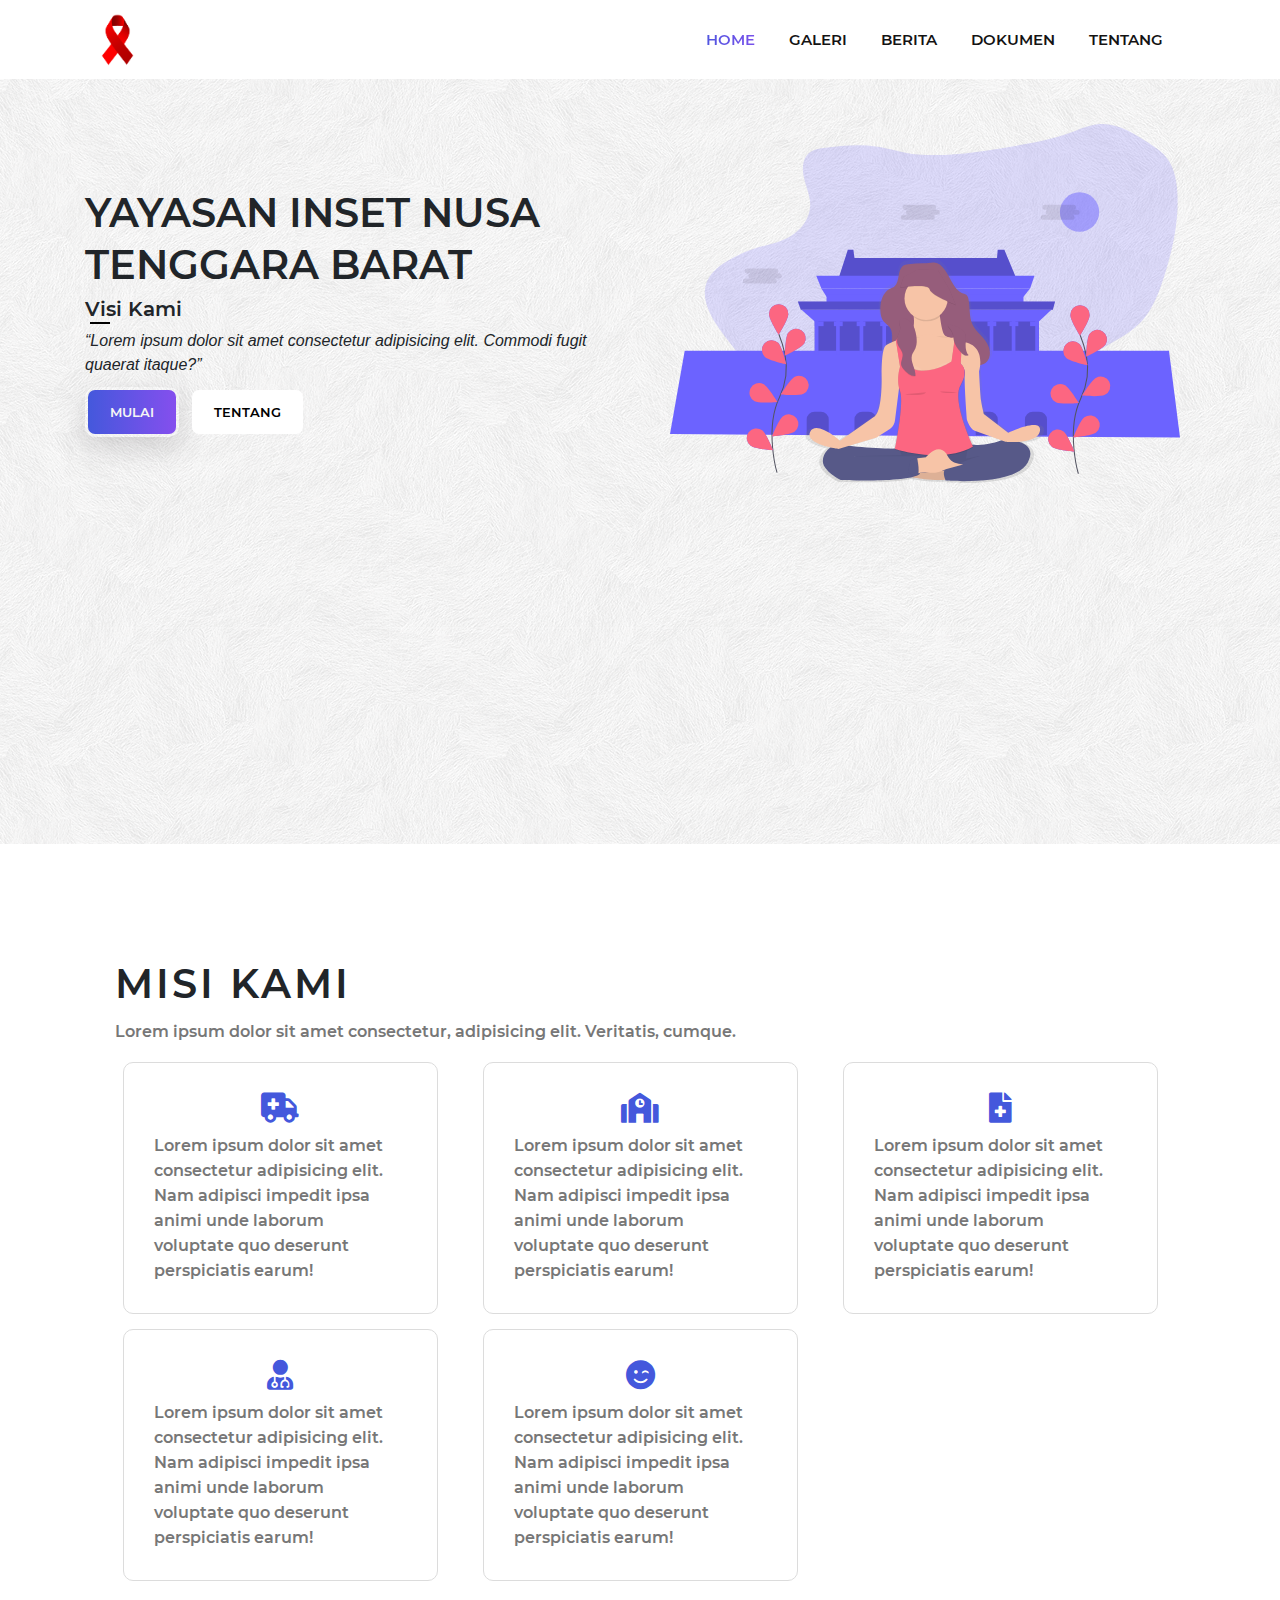
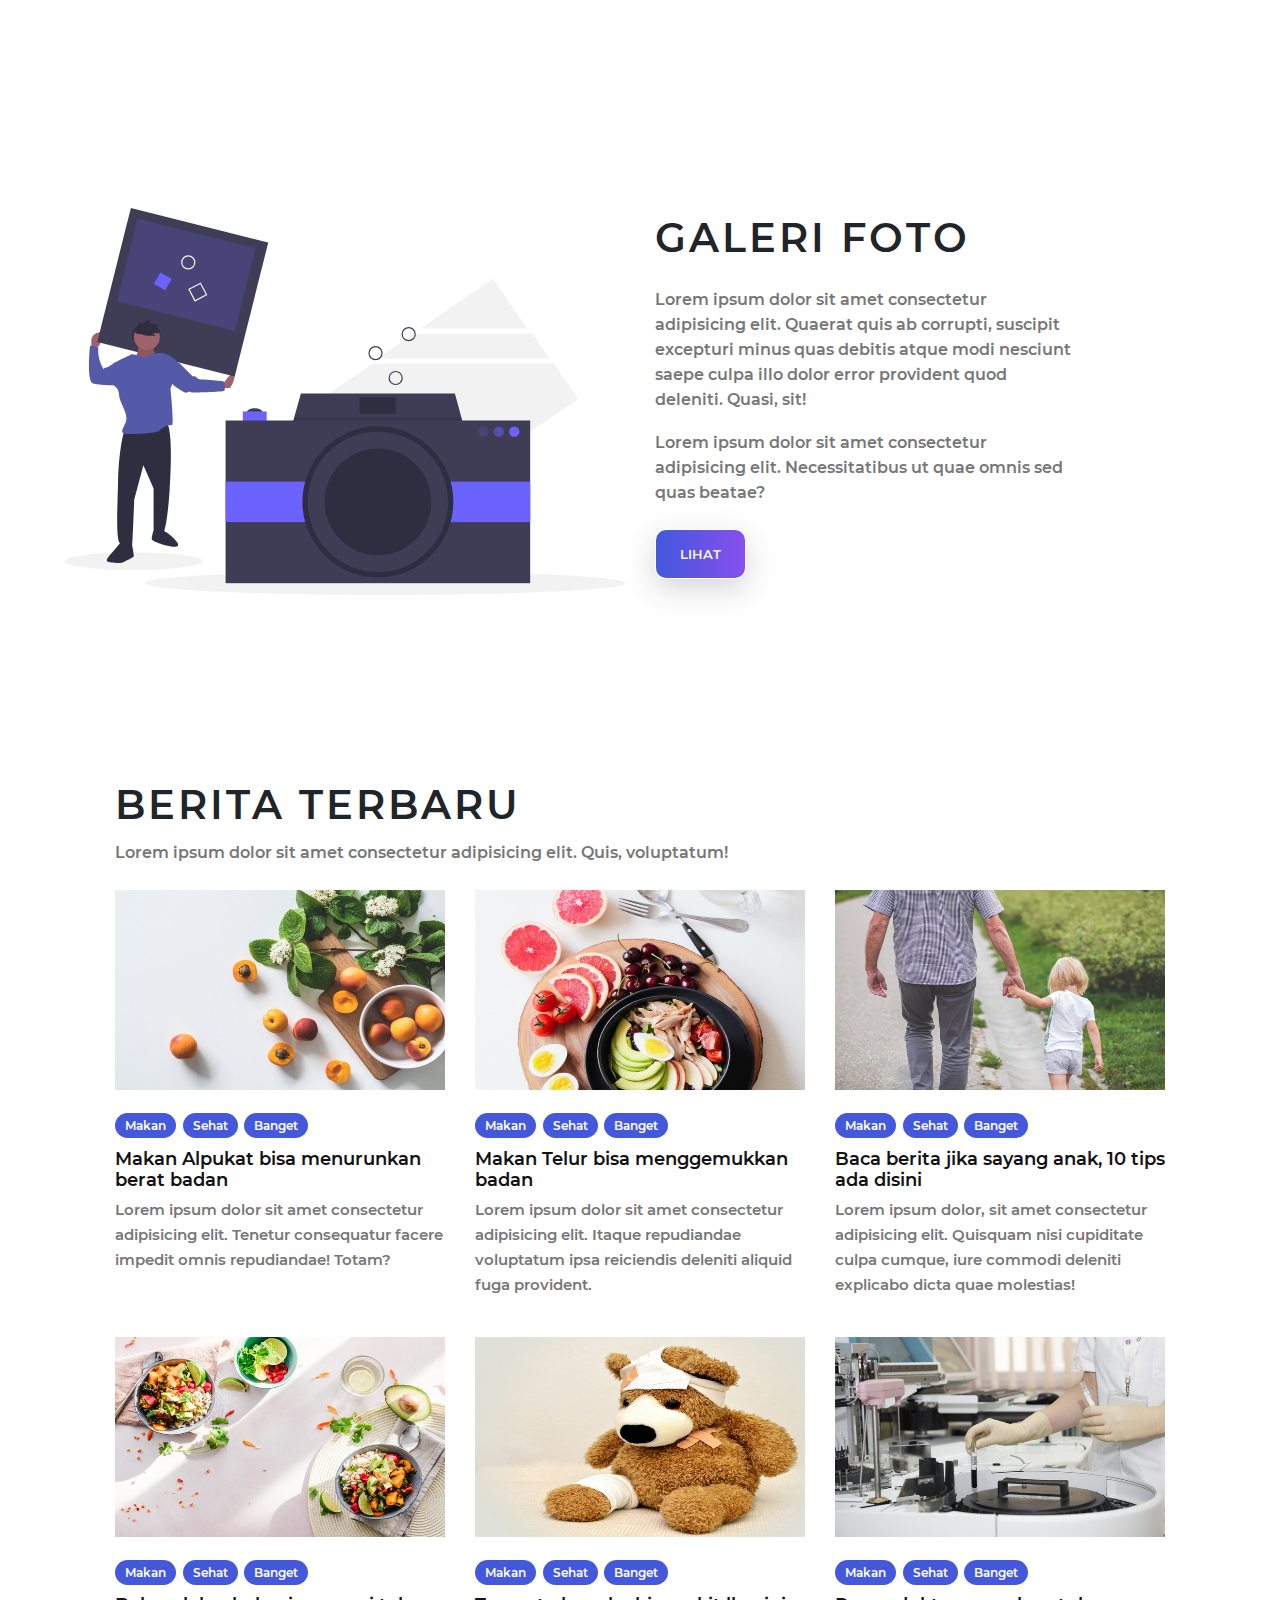
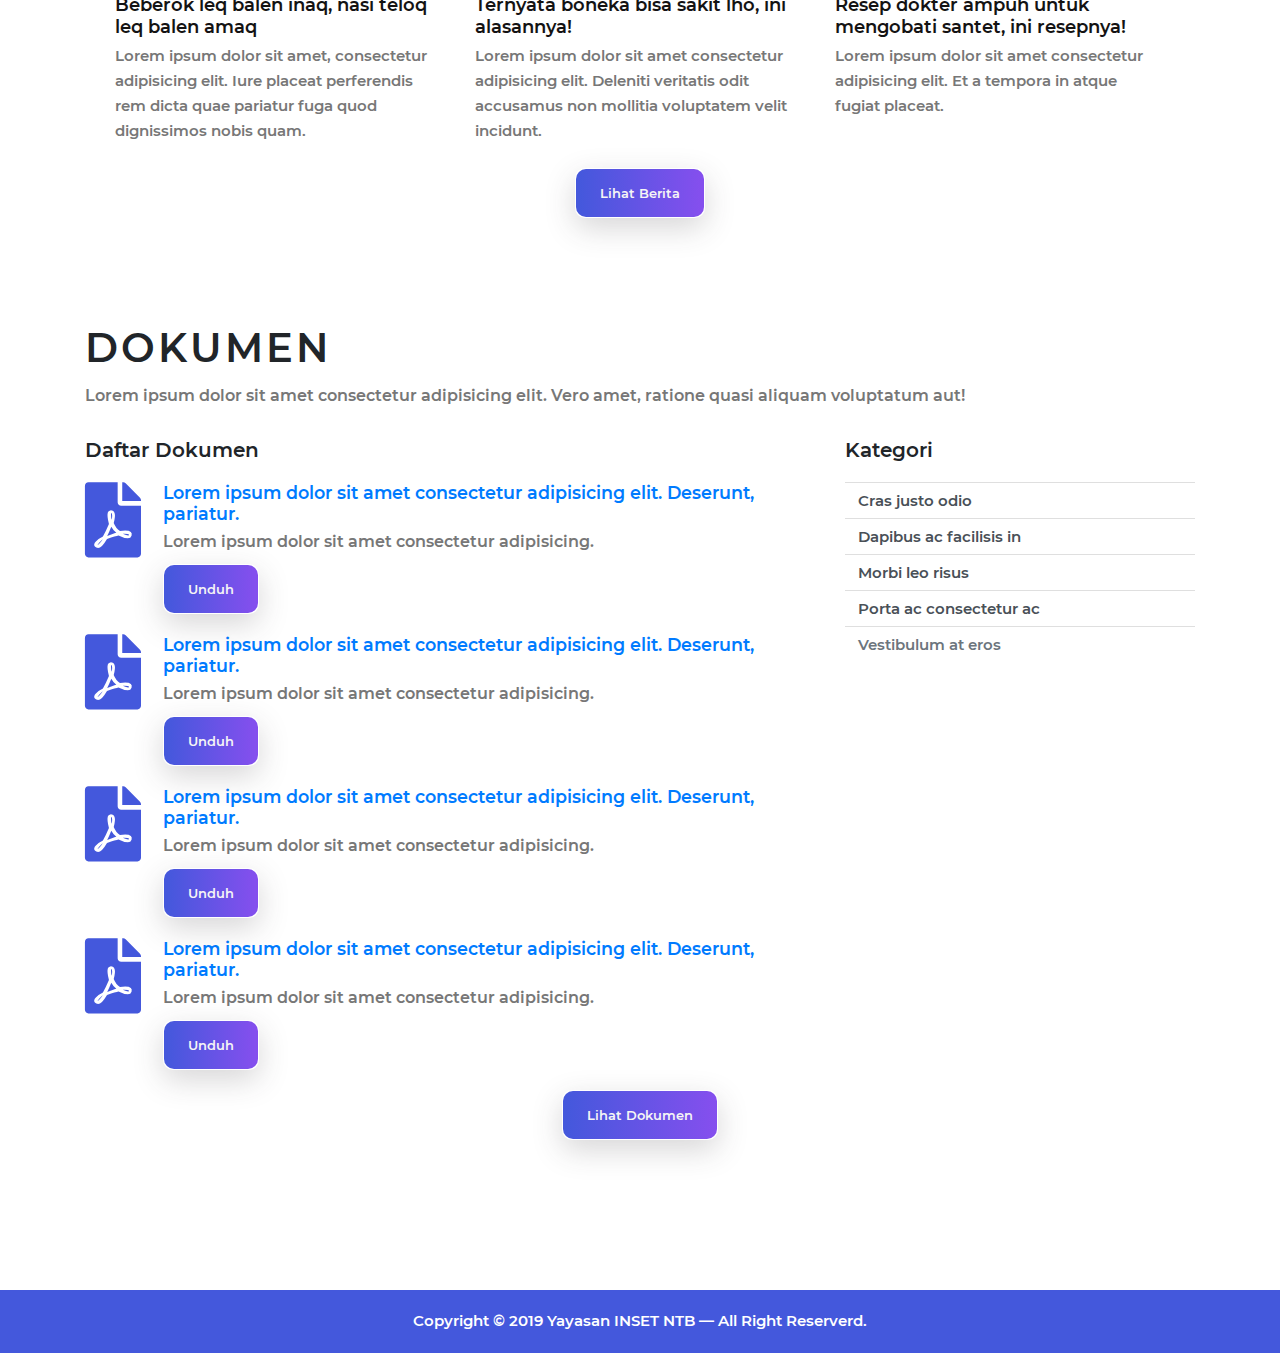
<file: index.html>
<!DOCTYPE html>
<html lang="en">

<head>
    <meta charset="UTF-8">
    <meta name="viewport" content="width=device-width, initial-scale=1.0">
    <meta http-equiv="X-UA-Compatible" content="ie=edge">
    <title>Yayasan Inset NTB</title>

    <!--Bootstrap-->
    <link rel="stylesheet" href="./css/bootstrap.min.css">

    <!--Fontawesome icons-->
    <link rel="stylesheet" href="./css/all.min.css">

    <!--Custom CSS-->
    <link rel="stylesheet" href="./css/style.css">
</head>

<body>
    <!-- ================== Start Header Area ================== -->
    <header class="header_area">
        <div class="main-menu">
            <nav class="navbar navbar-expand-lg navbar-light">
                <a class="navbar-brand" href="#"><img src="./img/logo.png" width="35" alt="Logo Inset"></a>
                <button class="navbar-toggler" type="button" data-toggle="collapse" data-target="#navbarNav"
                    aria-controls="navbarNav" aria-expanded="false" aria-label="Toggle navigation">
                    <span class="navbar-toggler-icon"></span>
                </button>
                <div class="collapse navbar-collapse" id="navbarNav">
                    <div class="mr-auto"></div>
                    <ul class="navbar-nav">
                        <li class="nav-item active">
                            <a class="nav-link" href="#">Home <span class="sr-only">(current)</span></a>
                        </li>
                        <li class="nav-item">
                            <a class="nav-link" href="#">Galeri</a>
                        </li>
                        <li class="nav-item">
                            <a class="nav-link" href="#">Berita</a>
                        </li>
                        <li class="nav-item">
                            <a class="nav-link" href="#">Dokumen</a>
                        </li>
                        <li class="nav-item">
                            <a class="nav-link" href="#">Tentang</a>
                        </li>
                    </ul>
                </div>
            </nav>
        </div>
    </header>
    <!-- ================== End Header Area ================== -->

    <!-- ================== Start Main Area ================== -->
    <main class="site-main">
        <!-- ================== Start Banner Area ================== -->
        <section class="site-banner">
            <div class="container">
                <div class="row">
                    <div class="col-lg-6 col-md-12 site-title">
                        <h1 class="title-text text-uppercase">Yayasan Inset Nusa Tenggara Barat</h1>
                        <h3 class="title-text">Visi Kami</h3>
                        <p>&ldquo;Lorem ipsum dolor sit amet consectetur adipisicing elit. Commodi fugit quaerat
                            itaque?&rdquo;
                        </p>
                        <div class="site-buttons">
                            <div class="d-flex flex-row flex-wrap">
                                <button type="button"
                                    class="btn button primary-button mr-3 text-uppercase">Mulai</button>
                                <button type="button"
                                    class="btn button secondary-button text-uppercase">Tentang</button>
                            </div>
                        </div>
                    </div>

                    <div class="col-lg-6 col-md-12 banner-image">
                        <img src="./img/banner-img.svg" alt="Banner Image" class="img-fluid">
                    </div>
                </div>
            </div>
        </section>
        <!-- ================== End Banner Area ================== -->

        <!-- ================== Start Mission Area ================== -->
        <section class="mission-area">
            <div class="container-fluid">
                <div class="row">
                    <div class="col-lg-12 col-md-12">
                        <div class="mission-title">
                            <h2 class="mission-heading text-uppercase">Misi Kami</h2>
                            <p class="para">Lorem ipsum dolor sit amet consectetur, adipisicing elit. Veritatis, cumque.</p>
                </div>
            </div>

                    <div class="col-lg-12 col-md-12">
                        <div class="row">
                            <div class="col-lg-4 col-md-6 col-sm-6">
                                <div class="single-mission">
                                    <i class="fas fa-ambulance icon-mission"></i>
                                    <p class="para">Lorem ipsum dolor sit amet consectetur adipisicing elit. Nam adipisci impedit ipsa animi unde laborum voluptate quo deserunt perspiciatis earum!</p>
                                </div>
                            </div>
                            <div class="col-lg-4 col-md-6 col-sm-6">
                                <div class="single-mission">
                                    <i class="fas fa-school icon-mission"></i>
                                    <p class="para">Lorem ipsum dolor sit amet consectetur adipisicing elit. Nam adipisci impedit ipsa animi unde laborum voluptate quo deserunt perspiciatis earum!</p>
                                </div>
                            </div>
                            <div class="col-lg-4 col-md-6 col-sm-6">
                                <div class="single-mission">
                                    <i class="fas fa-file-medical icon-mission"></i>
                                    <p class="para">Lorem ipsum dolor sit amet consectetur adipisicing elit. Nam adipisci impedit ipsa animi unde laborum voluptate quo deserunt perspiciatis earum!</p>
                                </div>
                            </div>
                            <div class="col-lg-4 col-md-6 col-sm-6">
                                <div class="single-mission">
                                    <i class="fas fa-user-md icon-mission"></i>
                                    <p class="para">Lorem ipsum dolor sit amet consectetur adipisicing elit. Nam adipisci impedit ipsa animi unde laborum voluptate quo deserunt perspiciatis earum!</p>
                                </div>
                            </div>
                            <div class="col-lg-4 col-md-6 col-sm-6">
                                <div class="single-mission">
                                    <i class="fas fa-smile-wink icon-mission"></i>
                                    <p class="para">Lorem ipsum dolor sit amet consectetur adipisicing elit. Nam adipisci impedit ipsa animi unde laborum voluptate quo deserunt perspiciatis earum!</p>
                                </div>
                            </div>
                        </div>
                    </div>
                </div>
            </div>
        </section>
        <!-- ================== End Mission Area ================== -->

        <!-- ================== Start Gallery Area ================== -->
        <section class="gallery-area">
            <div class="container-fluid">
                <div class="row">
                    <div class="col-lg-6 col-md-12">
                        <div class="gallery-image pt-5">
                            <img class="img-fluid" src="./img/banner-gallery.svg" alt="">
                        </div>
                    </div>

                    <div class="col-lg-6 col-md-12 gallery-title">
                        <h2 class="text-uppercase pt-5">Galeri Foto</h2>
                        <div class="paragraph py-3 w-75">
                            <p class="para">Lorem ipsum dolor sit amet consectetur adipisicing elit. Quaerat quis ab corrupti, suscipit excepturi minus quas debitis atque modi nesciunt saepe culpa illo dolor error provident quod deleniti. Quasi, sit!</p>
                            <p class="para">Lorem ipsum dolor sit amet consectetur adipisicing elit. Necessitatibus ut quae omnis sed quas beatae?  </p>
                        </div>
                        <button type="button" href="#" class="btn button primary-button text-uppercase">Lihat</button>
                    </div>
                </div>
            </div>
        </section>
        <!-- ================== End Gallery Area ================== -->

        <!-- ================== Start News Area ================== -->

        <section class="news-area">
            <div class="container">
                <div class="row">
                    <div class="col-lg-12 col-md-12 news-heading">
                        <h2 class="text-uppercase">Berita Terbaru</h2>
                        <p class="para">Lorem ipsum dolor sit amet consectetur adipisicing elit. Quis, voluptatum!</p>
                    </div>
                    <div class="col-lg-12 col-md-12 news-content">
                        <div class="row">
                            <div class="col-lg-4 col-md-12 news-box">
                                <img class="img-fluid" src="./img/news-1.jpg" alt="">
                                <div class="news-category-box">
                                    <span class="news-category"><a href="#">Makan</a></span>
                                    <span class="news-category"><a href="#">Sehat</a></span>
                                    <span class="news-category"><a href="#">Banget</a></span>
                                </div>
                                <h5><a href="#">Makan Alpukat bisa menurunkan berat badan</a></h5>
                                <p class="para">Lorem ipsum dolor sit amet consectetur adipisicing elit. Tenetur consequatur facere impedit omnis repudiandae! Totam?</p>
                            </div>
                            <div class="col-lg-4 col-md-12 news-box">
                                <img class="img-fluid" src="./img/news-2.jpg" alt="">
                                <div class="news-category-box">
                                    <span class="news-category"><a href="#">Makan</a></span>
                                    <span class="news-category"><a href="#">Sehat</a></span>
                                    <span class="news-category"><a href="#">Banget</a></span>
                                </div>
                                <h5><a href="#">Makan Telur bisa menggemukkan badan</a></h5>
                                <p class="para">Lorem ipsum dolor sit amet consectetur adipisicing elit. Itaque repudiandae voluptatum ipsa reiciendis deleniti aliquid fuga provident.</p>
                            </div>
                            <div class="col-lg-4 col-md-12 news-box">
                                <img class="img-fluid" src="./img/news-3.jpg" alt="">
                                <div class="news-category-box">
                                    <span class="news-category"><a href="#">Makan</a></span>
                                    <span class="news-category"><a href="#">Sehat</a></span>
                                    <span class="news-category"><a href="#">Banget</a></span>
                                </div>
                                <h5><a href="#">Baca berita jika sayang anak, 10 tips ada disini</a></h5>
                                <p class="para">Lorem ipsum dolor, sit amet consectetur adipisicing elit. Quisquam nisi cupiditate culpa cumque, iure commodi deleniti explicabo dicta quae molestias!</p>
                            </div>
                        </div>
                        <div class="row">
                            <div class="col-lg-4 col-md-12 news-box">
                                <img class="img-fluid" src="./img/news-4.jpg" alt="">
                                <div class="news-category-box">
                                    <span class="news-category"><a href="#">Makan</a></span>
                                    <span class="news-category"><a href="#">Sehat</a></span>
                                    <span class="news-category"><a href="#">Banget</a></span>
                                </div>
                                <h5><a href="#">Beberok leq balen inaq, nasi teloq leq balen amaq</a></h5>
                                <p class="para">Lorem ipsum dolor sit amet, consectetur adipisicing elit. Iure placeat perferendis rem dicta quae pariatur fuga quod dignissimos nobis quam.</p>
                            </div>
                            <div class="col-lg-4 col-md-12 news-box">
                                <img class="img-fluid" src="./img/news-5.jpg" alt="">
                                <div class="news-category-box">
                                    <span class="news-category"><a href="#">Makan</a></span>
                                    <span class="news-category"><a href="#">Sehat</a></span>
                                    <span class="news-category"><a href="#">Banget</a></span>
                                </div>
                                <h5><a href="#">Ternyata boneka bisa sakit lho, ini alasannya!</a></h5>
                                <p class="para">Lorem ipsum dolor sit amet consectetur adipisicing elit. Deleniti veritatis odit accusamus non mollitia voluptatem velit incidunt.</p>
                            </div>
                            <div class="col-lg-4 col-md-12 news-box">
                                <img class="img-fluid" src="./img/news-6.jpg" alt="">
                                <div class="news-category-box">
                                    <span class="news-category"><a href="#">Makan</a></span>
                                    <span class="news-category"><a href="#">Sehat</a></span>
                                    <span class="news-category"><a href="#">Banget</a></span>
                                </div>
                                <h5><a href="#">Resep dokter ampuh untuk mengobati santet, ini resepnya!</a></h5>
                                <p class="para">Lorem ipsum dolor sit amet consectetur adipisicing elit. Et a tempora in atque fugiat placeat.</p>
                            </div>
                        </div>
                        <div class="row">
                            <div class="col-lg-12 d-flex justify-content-center">
                                <button type="button" class="btn button primary-button">Lihat Berita</button>
                            </div>
                        </div>
                    </div>
                    
                </div>
            </div>
        </section>

        <!-- ================== End News Area ================== -->

        <!-- ================== Start Downloads Area ================== -->

        <section class="downloads-area">
            <div class="container">
                <div class="row">
                    <div class="col-lg-12 downloads-heading">
                        <h2 class="text-uppercase">Dokumen</h2>
                        <p class="para">Lorem ipsum dolor sit amet consectetur adipisicing elit. Vero amet, ratione quasi aliquam voluptatum aut!</p>
                    </div>
                </div>
                <div class="row">
                    <div class="col-lg-8 col-md-12">
                        <h2>Daftar Dokumen</h2>
                        <div class="downloads-list">
                            <div class="d-flex downloads-item">
                                <i class="fas fa-file-pdf fa-5x icon-pdf"></i>
                                <div class="downloads-content">
                                    <h3><a href="#">Lorem ipsum dolor sit amet consectetur adipisicing elit. Deserunt, pariatur.</a></h3>
                                    <p class="para">Lorem ipsum dolor sit amet consectetur adipisicing.</p>
                                    <button type="button" class="btn button primary-button">Unduh</button>
                                </div>
                            </div>

                            <div class="d-flex downloads-item">
                                <i class="fas fa-file-pdf fa-5x icon-pdf"></i>
                                <div class="downloads-content">
                                    <h3><a href="#">Lorem ipsum dolor sit amet consectetur adipisicing elit. Deserunt, pariatur.</a></h3>
                                    <p class="para">Lorem ipsum dolor sit amet consectetur adipisicing.</p>
                                    <button type="button" class="btn button primary-button">Unduh</button>
                                </div>
                            </div>
                            <div class="d-flex downloads-item">
                                <i class="fas fa-file-pdf fa-5x icon-pdf"></i>
                                <div class="downloads-content">
                                    <h3><a href="#">Lorem ipsum dolor sit amet consectetur adipisicing elit. Deserunt, pariatur.</a></h3>
                                    <p class="para">Lorem ipsum dolor sit amet consectetur adipisicing.</p>
                                    <button type="button" class="btn button primary-button">Unduh</button>
                                </div>
                            </div>
                            <div class="d-flex downloads-item">
                                <i class="fas fa-file-pdf fa-5x icon-pdf"></i>
                                <div class="downloads-content">
                                    <h3><a href="#">Lorem ipsum dolor sit amet consectetur adipisicing elit. Deserunt, pariatur.</a></h3>
                                    <p class="para">Lorem ipsum dolor sit amet consectetur adipisicing.</p>
                                    <button type="button" class="btn button primary-button">Unduh</button>
                                </div>
                            </div>
                        </div>
                    </div>
                    <div class="col-lg-4 col-md-12">
                        <h2>Kategori</h2>
                        <div class="list-group list-group-flush">
                          <a href="#" class="list-group-item list-group-item-action">
                            Cras justo odio
                          </a>
                          <a href="#" class="list-group-item list-group-item-action">Dapibus ac facilisis in</a>
                          <a href="#" class="list-group-item list-group-item-action">Morbi leo risus</a>
                          <a href="#" class="list-group-item list-group-item-action">Porta ac consectetur ac</a>
                          <a href="#" class="list-group-item list-group-item-action disabled">Vestibulum at eros</a>
                        </div>
                    </div>
                    <div class="col-md-12 d-flex justify-content-center">
                        <button type="button" class="btn button primary-button">Lihat Dokumen</button>
                    </div>
                </div>
            </div>
        </section>

        <!-- ================== End Downloads Area ================== -->
    </main>
    <!-- ================== End Main Area ================== -->

    <!-- ================== Start Foooter Area ================== -->
    <footer class="footer">
        <div class="row">
            <div class="col-md-12">
                Copyright &copy; 2019 Yayasan INSET NTB &mdash;  All Right Reserverd.
            </div>
        </div>
    </footer>
    <!-- ================== End Foooter Area ================== -->

    <!--Jquery-->
    <script src="./js/jquery-3.4.1.min.js"></script>
    <!--Bootstrap JS-->
    <script src="./js/bootstrap.min.js"></script>
</body>

</html>
</file>
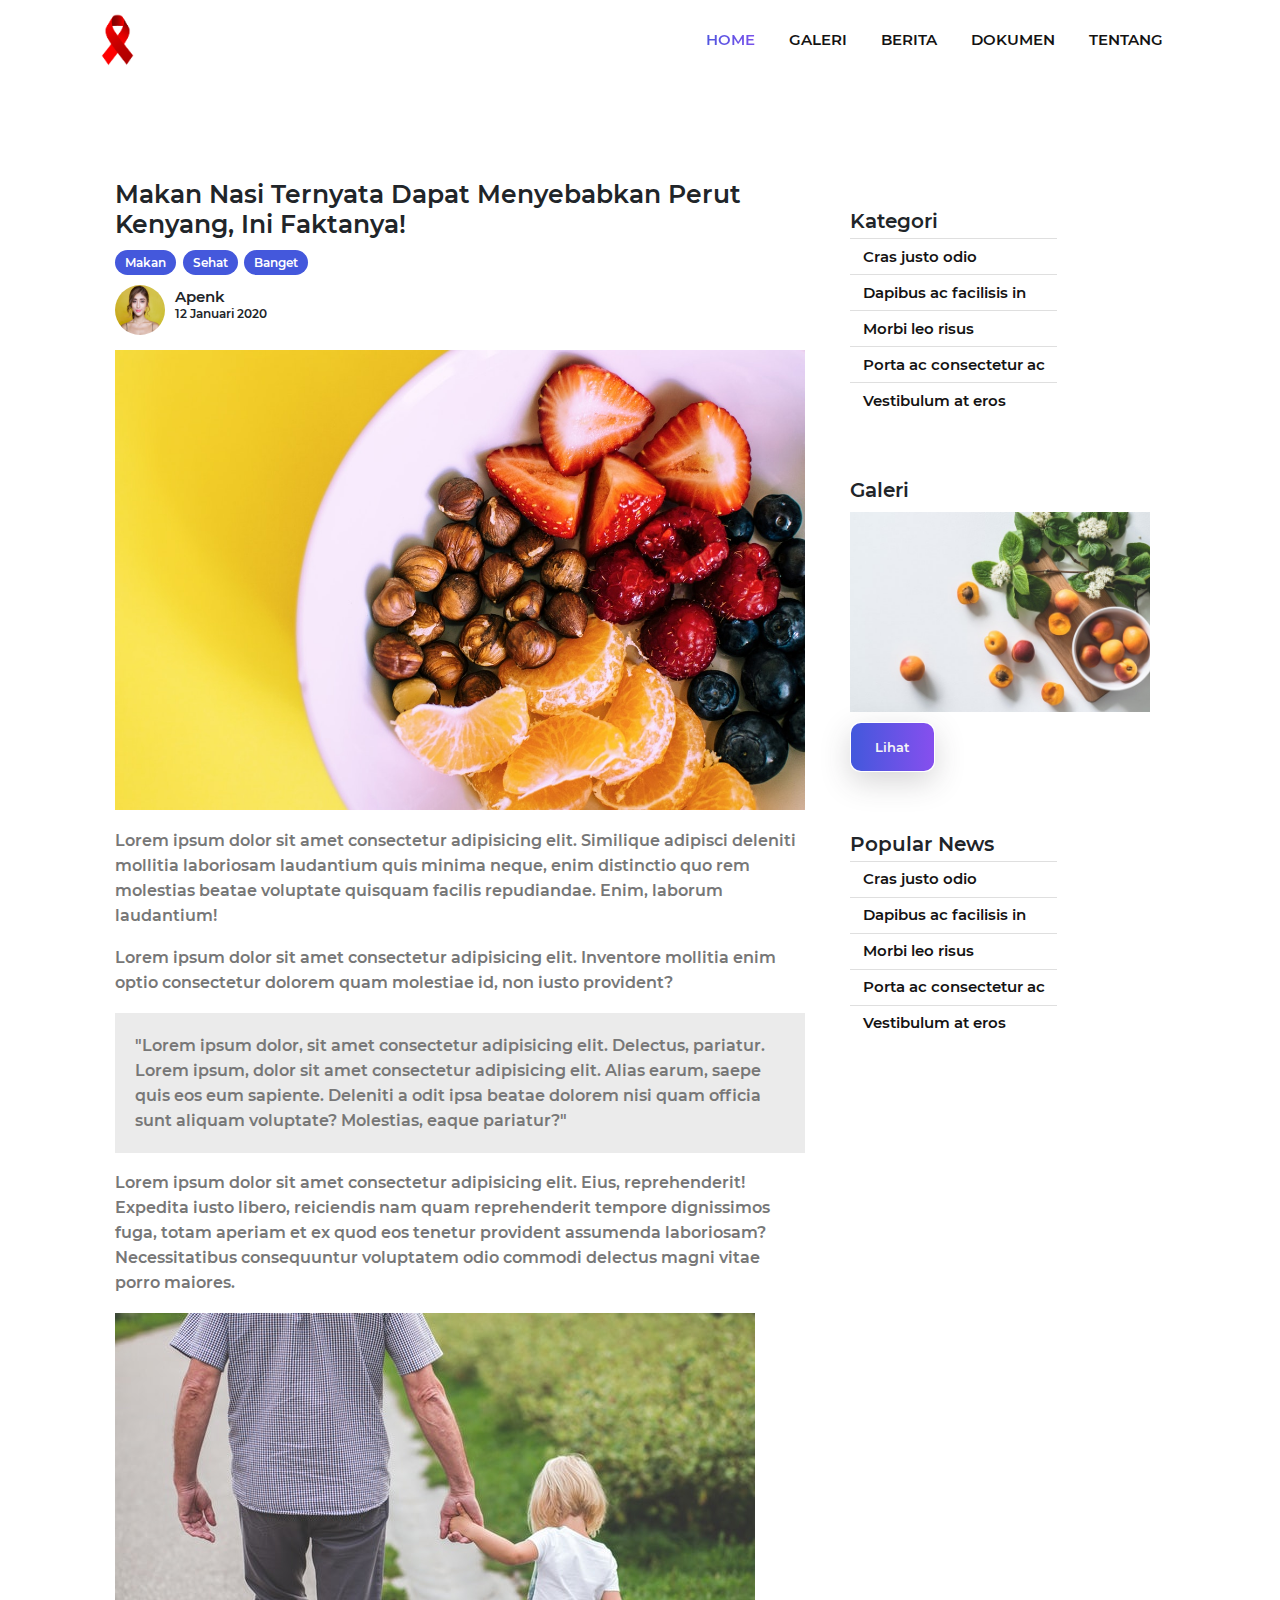
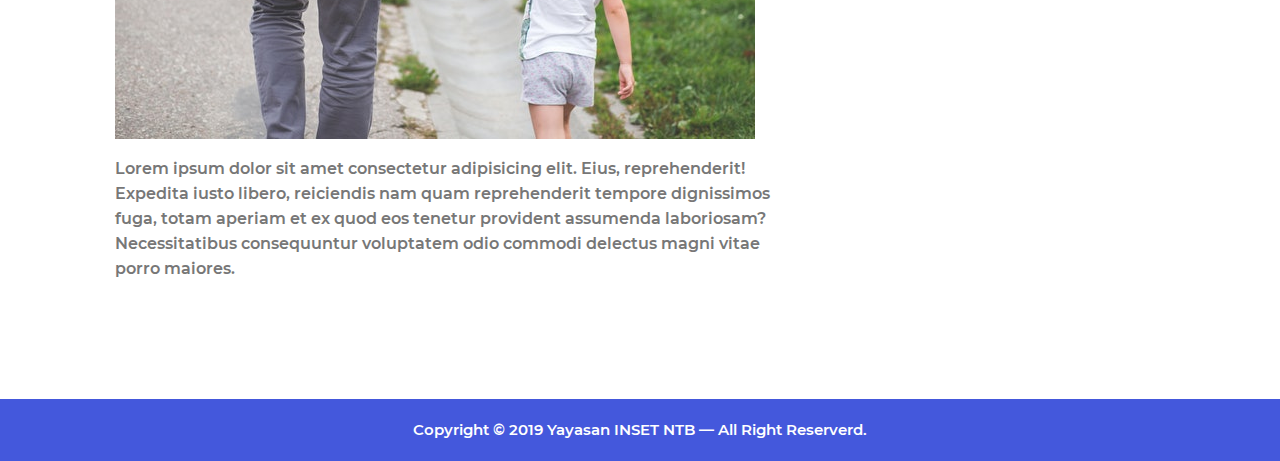
<file: article.html>
<!DOCTYPE html>
<html lang="en">

<head>
    <meta charset="UTF-8">
    <meta name="viewport" content="width=device-width, initial-scale=1.0">
    <meta http-equiv="X-UA-Compatible" content="ie=edge">
    <title>Yayasan Inset NTB</title>

    <!--Bootstrap-->
    <link rel="stylesheet" href="./css/bootstrap.min.css">

    <!--Fontawesome icons-->
    <link rel="stylesheet" href="./css/all.min.css">

    <!--Custom CSS-->
    <link rel="stylesheet" href="./css/style.css">
</head>

<body>
    <!-- ================== Start Header Area ================== -->
    <header class="header_area">
        <div class="main-menu">
            <nav class="navbar navbar-expand-lg navbar-light">
                <a class="navbar-brand" href="#"><img src="./img/logo.png" width="35" alt="Logo Inset"></a>
                <button class="navbar-toggler" type="button" data-toggle="collapse" data-target="#navbarNav"
                    aria-controls="navbarNav" aria-expanded="false" aria-label="Toggle navigation">
                    <span class="navbar-toggler-icon"></span>
                </button>
                <div class="collapse navbar-collapse" id="navbarNav">
                    <div class="mr-auto"></div>
                    <ul class="navbar-nav">
                        <li class="nav-item active">
                            <a class="nav-link" href="#">Home <span class="sr-only">(current)</span></a>
                        </li>
                        <li class="nav-item">
                            <a class="nav-link" href="#">Galeri</a>
                        </li>
                        <li class="nav-item">
                            <a class="nav-link" href="#">Berita</a>
                        </li>
                        <li class="nav-item">
                            <a class="nav-link" href="#">Dokumen</a>
                        </li>
                        <li class="nav-item">
                            <a class="nav-link" href="#">Tentang</a>
                        </li>
                    </ul>
                </div>
            </nav>
        </div>
    </header>
    <!-- ================== End Header Area ================== -->

    <!-- ================== Start Main Area ================== -->
    <main class="site-main">

        <!-- ================== Start News Area ================== -->

        <section class="news-area">
            <div class="container">
               <div class="row">
                    <div class="col-lg-8 col-md-12 news-box">
                        <h1>Makan Nasi Ternyata Dapat Menyebabkan Perut Kenyang, Ini Faktanya!</h1> 
                        <div class="news-category-box">
                            <span class="news-category"><a href="#">Makan</a></span>
                            <span class="news-category"><a href="#">Sehat</a></span>
                            <span class="news-category"><a href="#">Banget</a></span>
                        </div>
                        <div class="d-flex flex-row align-items-center news-user-post">
                            <img class="img-fluid news-user-img" src="./img/user-1.jpg" alt="User 1">
                            <div class="d-block news-user-description">
                                <p class="news-user-name">Apenk</p>
                                <p class="news-user-date">12 Januari 2020</p>
                                <!-- <span class="news-user-name">Apenk</span>
                                <span class="news-user-date">12 November 2019</span> -->
                            </div>
                            
                        </div>
                        <img class="img-fluid" src="./img/news-7.jpg" alt="">
                        <p class="para para-article">Lorem ipsum dolor sit amet consectetur adipisicing elit. Similique adipisci deleniti mollitia laboriosam laudantium quis minima neque, enim distinctio quo rem molestias beatae voluptate quisquam facilis repudiandae. Enim, laborum laudantium!</p>
                        <p class="para para-article">Lorem ipsum dolor sit amet consectetur adipisicing elit. Inventore mollitia enim optio consectetur dolorem quam molestiae id, non iusto provident?</p>
                        <p class="para para-quote">"Lorem ipsum dolor, sit amet consectetur adipisicing elit. Delectus, pariatur. Lorem ipsum, dolor sit amet consectetur adipisicing elit. Alias earum, saepe quis eos eum sapiente. Deleniti a odit ipsa beatae dolorem nisi quam officia sunt aliquam voluptate? Molestias, eaque pariatur?"</p>
                        <p class="para para-article">Lorem ipsum dolor sit amet consectetur adipisicing elit. Eius, reprehenderit! Expedita iusto libero, reiciendis nam quam reprehenderit tempore dignissimos fuga, totam aperiam et ex quod eos tenetur provident assumenda laboriosam? Necessitatibus consequuntur voluptatem odio commodi delectus magni vitae porro maiores.</p>
                        <img class="img-fluid img-news" src="./img/news-3.jpg" alt="">
                        <p class="para para-article">Lorem ipsum dolor sit amet consectetur adipisicing elit. Eius, reprehenderit! Expedita iusto libero, reiciendis nam quam reprehenderit tempore dignissimos fuga, totam aperiam et ex quod eos tenetur provident assumenda laboriosam? Necessitatibus consequuntur voluptatem odio commodi delectus magni vitae porro maiores.</p>

                    </div>
                    <div class="col-lg-4 col-md-12">
                         <div class="row">
                              <div class="p-5">
                                   <h2>Kategori</h2>
                                   <div class="list-group list-group-flush">
                                     <a href="#" class="list-group-item list-group-item-action">
                                       Cras justo odio
                                     </a>
                                     <a href="#" class="list-group-item list-group-item-action">Dapibus ac facilisis in</a>
                                     <a href="#" class="list-group-item list-group-item-action">Morbi leo risus</a>
                                     <a href="#" class="list-group-item list-group-item-action">Porta ac consectetur ac</a>
                                     <a href="#" class="list-group-item list-group-item-action disabled">Vestibulum at eros</a>
                                   </div>
                              </div>
                         </div>
                         <div class="row">
                              <div class="p-5">
                                   <h2 class="pb-2">Galeri</h2>
                                   <img class="d-block w-100 img-fluid" src="./img/news-1.jpg" alt="First slide">
                                   <button class="btn button primary-button mt-3">Lihat</button>
                              </div>
                         </div>
                         <div class="row">
                              <div class="p-5">
                                   <h2>Popular News</h2>
                                   <div class="list-group list-group-flush">
                                     <a href="#" class="list-group-item list-group-item-action">
                                       Cras justo odio
                                     </a>
                                     <a href="#" class="list-group-item list-group-item-action">Dapibus ac facilisis in</a>
                                     <a href="#" class="list-group-item list-group-item-action">Morbi leo risus</a>
                                     <a href="#" class="list-group-item list-group-item-action">Porta ac consectetur ac</a>
                                     <a href="#" class="list-group-item list-group-item-action disabled">Vestibulum at eros</a>
                                   </div>
                              </div>
                         </div>
                              
                    </div>
               </div>
            </div>
        </section>

        <!-- ================== End News Area ================== -->


    </main>
    <!-- ================== End Main Area ================== -->

    <!-- ================== Start Foooter Area ================== -->
    <footer class="footer">
        <div class="row">
            <div class="col-md-12">
                Copyright &copy; 2019 Yayasan INSET NTB &mdash;  All Right Reserverd.
            </div>
        </div>
    </footer>
    <!-- ================== End Foooter Area ================== -->

    <script>

    </script>

    <!--Jquery-->
    <script src="./js/jquery-3.4.1.min.js"></script>
    <!--Bootstrap JS-->
    <script src="./js/bootstrap.min.js"></script>
</body>

</html>
</file>
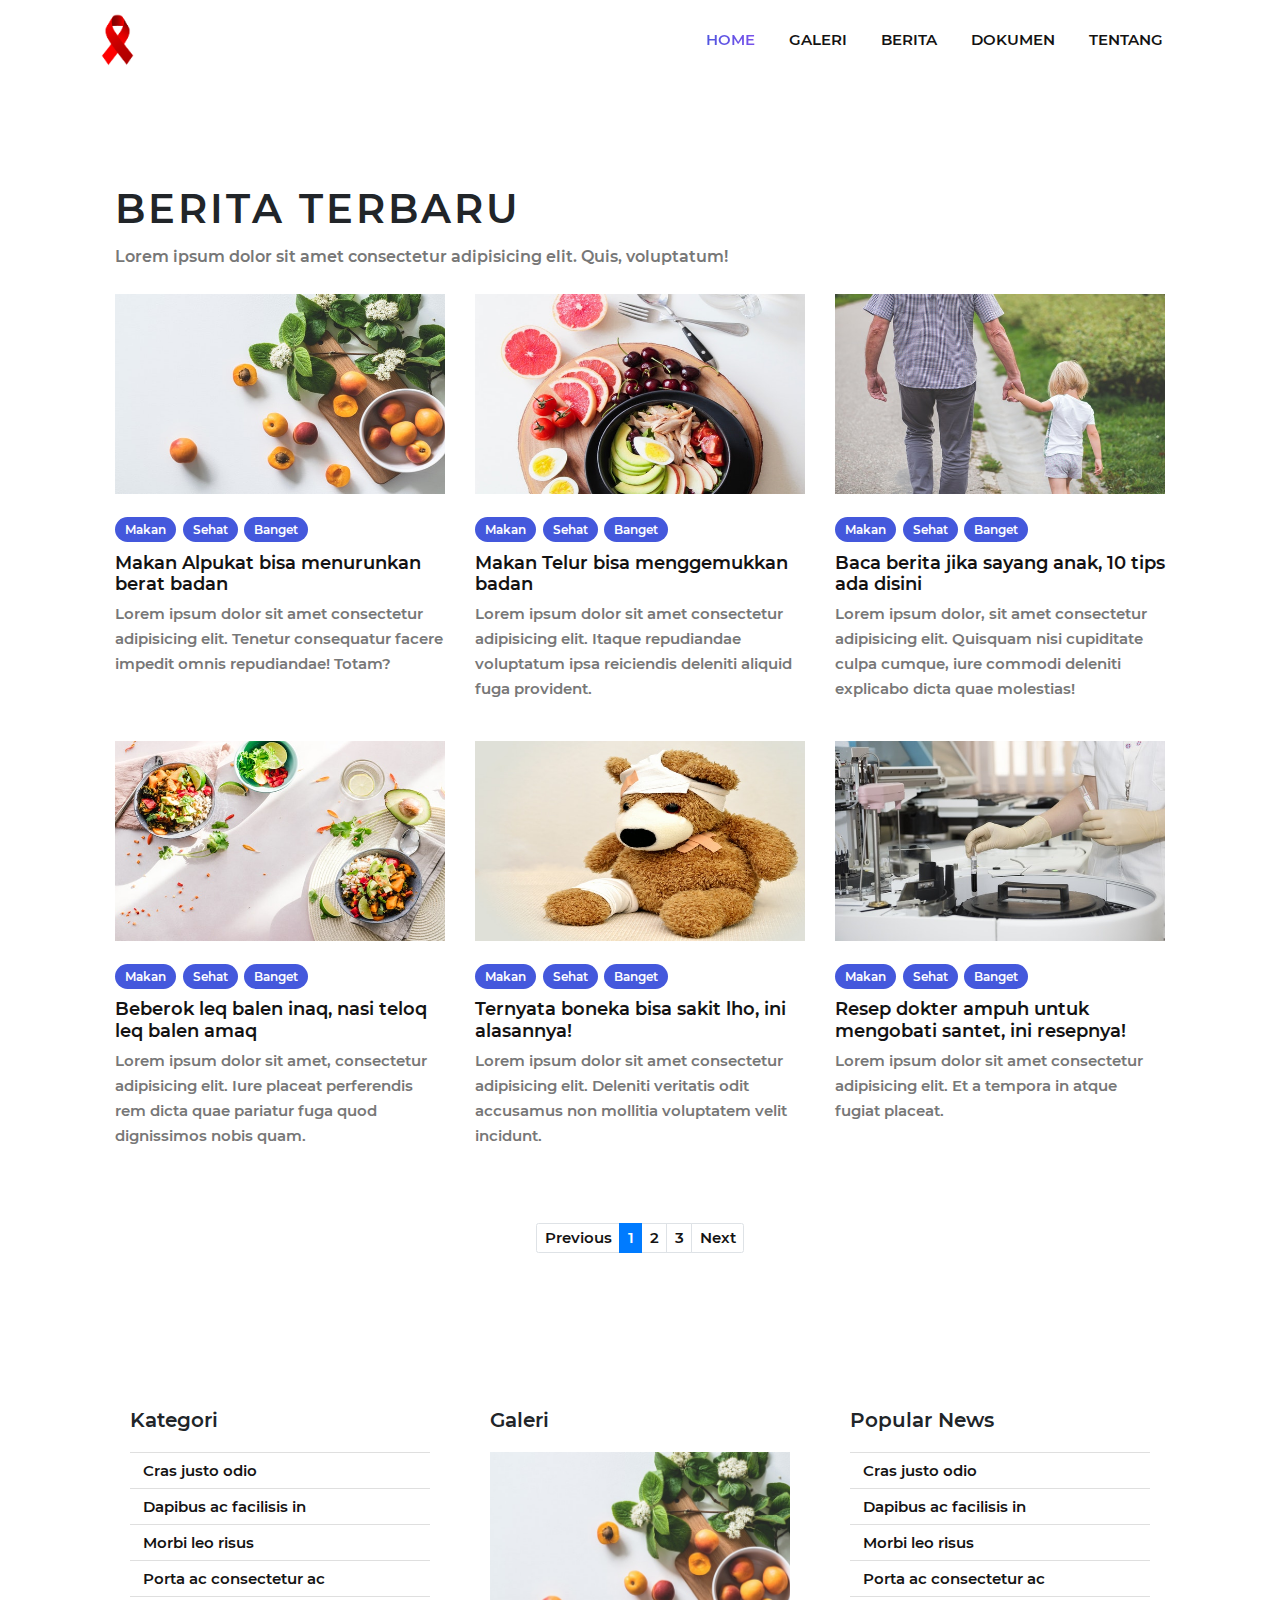
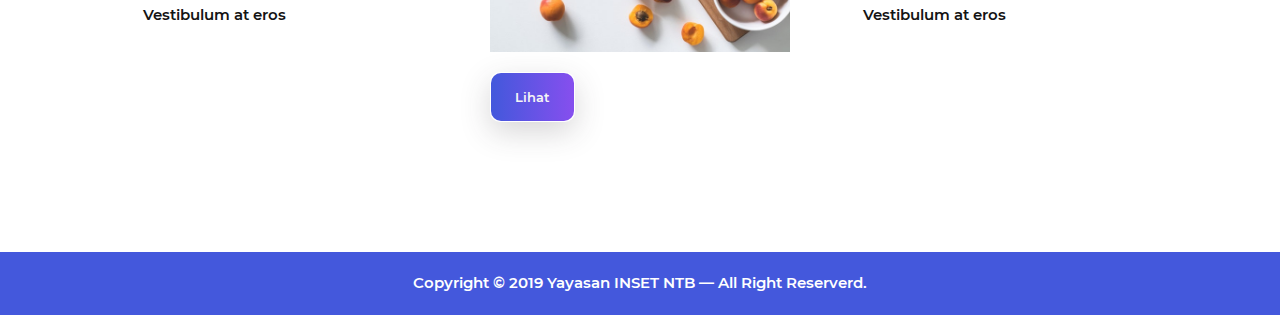
<file: blog.html>
<!DOCTYPE html>
<html lang="en">

<head>
    <meta charset="UTF-8">
    <meta name="viewport" content="width=device-width, initial-scale=1.0">
    <meta http-equiv="X-UA-Compatible" content="ie=edge">
    <title>Yayasan Inset NTB</title>

    <!--Bootstrap-->
    <link rel="stylesheet" href="./css/bootstrap.min.css">

    <!--Fontawesome icons-->
    <link rel="stylesheet" href="./css/all.min.css">

    <!--Custom CSS-->
    <link rel="stylesheet" href="./css/style.css">
</head>

<body>
    <!-- ================== Start Header Area ================== -->
    <header class="header_area">
        <div class="main-menu">
            <nav class="navbar navbar-expand-lg navbar-light">
                <a class="navbar-brand" href="#"><img src="./img/logo.png" width="35" alt="Logo Inset"></a>
                <button class="navbar-toggler" type="button" data-toggle="collapse" data-target="#navbarNav"
                    aria-controls="navbarNav" aria-expanded="false" aria-label="Toggle navigation">
                    <span class="navbar-toggler-icon"></span>
                </button>
                <div class="collapse navbar-collapse" id="navbarNav">
                    <div class="mr-auto"></div>
                    <ul class="navbar-nav">
                        <li class="nav-item active">
                            <a class="nav-link" href="#">Home <span class="sr-only">(current)</span></a>
                        </li>
                        <li class="nav-item">
                            <a class="nav-link" href="#">Galeri</a>
                        </li>
                        <li class="nav-item">
                            <a class="nav-link" href="#">Berita</a>
                        </li>
                        <li class="nav-item">
                            <a class="nav-link" href="#">Dokumen</a>
                        </li>
                        <li class="nav-item">
                            <a class="nav-link" href="#">Tentang</a>
                        </li>
                    </ul>
                </div>
            </nav>
        </div>
    </header>
    <!-- ================== End Header Area ================== -->

    <!-- ================== Start Main Area ================== -->
    <main class="site-main">

        <!-- ================== Start News Area ================== -->

        <section class="news-area">
            <div class="container">
                <div class="row">
                    <div class="col-lg-12 col-md-12 news-heading">
                        <h2 class="text-uppercase">Berita Terbaru</h2>
                        <p class="para">Lorem ipsum dolor sit amet consectetur adipisicing elit. Quis, voluptatum!</p>
                    </div>
                    <div class="col-lg-12 col-md-12 news-content">
                        <div class="row">
                            <div class="col-lg-4 col-md-12 news-box">
                                <img class="img-fluid" src="./img/news-1.jpg" alt="">
                                <div class="news-category-box">
                                    <span class="news-category"><a href="#">Makan</a></span>
                                    <span class="news-category"><a href="#">Sehat</a></span>
                                    <span class="news-category"><a href="#">Banget</a></span>
                                </div>
                                <h5><a href="#">Makan Alpukat bisa menurunkan berat badan</a></h5>
                                <p class="para">Lorem ipsum dolor sit amet consectetur adipisicing elit. Tenetur consequatur facere impedit omnis repudiandae! Totam?</p>
                            </div>
                            <div class="col-lg-4 col-md-12 news-box">
                                <img class="img-fluid" src="./img/news-2.jpg" alt="">
                                <div class="news-category-box">
                                    <span class="news-category"><a href="#">Makan</a></span>
                                    <span class="news-category"><a href="#">Sehat</a></span>
                                    <span class="news-category"><a href="#">Banget</a></span>
                                </div>
                                <h5><a href="#">Makan Telur bisa menggemukkan badan</a></h5>
                                <p class="para">Lorem ipsum dolor sit amet consectetur adipisicing elit. Itaque repudiandae voluptatum ipsa reiciendis deleniti aliquid fuga provident.</p>
                            </div>
                            <div class="col-lg-4 col-md-12 news-box">
                                 <img class="img-fluid" src="./img/news-3.jpg" alt="">
                                 <div class="news-category-box">
                                     <span class="news-category"><a href="#">Makan</a></span>
                                     <span class="news-category"><a href="#">Sehat</a></span>
                                     <span class="news-category"><a href="#">Banget</a></span>
                                 </div>
                                 <h5><a href="#">Baca berita jika sayang anak, 10 tips ada disini</a></h5>
                                 <p class="para">Lorem ipsum dolor, sit amet consectetur adipisicing elit. Quisquam nisi cupiditate culpa cumque, iure commodi deleniti explicabo dicta quae molestias!</p>
                            </div>
                        </div>
                        <div class="row">
                            <div class="col-lg-4 col-md-12 news-box">
                                <img class="img-fluid" src="./img/news-4.jpg" alt="">
                                <div class="news-category-box">
                                    <span class="news-category"><a href="#">Makan</a></span>
                                    <span class="news-category"><a href="#">Sehat</a></span>
                                    <span class="news-category"><a href="#">Banget</a></span>
                                </div>
                                <h5><a href="#">Beberok leq balen inaq, nasi teloq leq balen amaq</a></h5>
                                <p class="para">Lorem ipsum dolor sit amet, consectetur adipisicing elit. Iure placeat perferendis rem dicta quae pariatur fuga quod dignissimos nobis quam.</p>
                            </div>
                            <div class="col-lg-4 col-md-12 news-box">
                                <img class="img-fluid" src="./img/news-5.jpg" alt="">
                                <div class="news-category-box">
                                    <span class="news-category"><a href="#">Makan</a></span>
                                    <span class="news-category"><a href="#">Sehat</a></span>
                                    <span class="news-category"><a href="#">Banget</a></span>
                                </div>
                                <h5><a href="#">Ternyata boneka bisa sakit lho, ini alasannya!</a></h5>
                                <p class="para">Lorem ipsum dolor sit amet consectetur adipisicing elit. Deleniti veritatis odit accusamus non mollitia voluptatem velit incidunt.</p>
                            </div>
                            <div class="col-lg-4 col-md-12 news-box">
                                <img class="img-fluid" src="./img/news-6.jpg" alt="">
                                <div class="news-category-box">
                                    <span class="news-category"><a href="#">Makan</a></span>
                                    <span class="news-category"><a href="#">Sehat</a></span>
                                    <span class="news-category"><a href="#">Banget</a></span>
                                </div>
                                <h5><a href="#">Resep dokter ampuh untuk mengobati santet, ini resepnya!</a></h5>
                                <p class="para">Lorem ipsum dolor sit amet consectetur adipisicing elit. Et a tempora in atque fugiat placeat.</p>
                            </div>
                        </div>
                        <div class="row">
                            <div class="col-lg-12 d-flex justify-content-center">
                              <nav aria-label="...">
                                <ul class="pagination">
                                  <li class="page-item">
                                    <a class="page-link" href="#" tabindex="-1">Previous</a>
                                  </li>
                                  <li class="page-item active">
                                       <a class="page-link" href="#">1</a>
                                   </li>
                                  <li class="page-item">
                                    <a class="page-link" href="#">2</span></a>
                                  </li>
                                  <li class="page-item">
                                       <a class="page-link" href="#">3</a>
                                   </li>
                                  <li class="page-item">
                                    <a class="page-link" href="#">Next</a>
                                  </li>
                                </ul>
                              </nav>
                            </div>
                        </div>
                    </div>
                    <div class="col-lg-12 col-md-12 news-side">
                         <div class="row">
                              <div class="col-lg-4 col-md-12 news-side-box">
                                   <h2>Kategori</h2>
                                   <div class="list-group list-group-flush">
                                     <a href="#" class="list-group-item list-group-item-action">
                                       Cras justo odio
                                     </a>
                                     <a href="#" class="list-group-item list-group-item-action">Dapibus ac facilisis in</a>
                                     <a href="#" class="list-group-item list-group-item-action">Morbi leo risus</a>
                                     <a href="#" class="list-group-item list-group-item-action">Porta ac consectetur ac</a>
                                     <a href="#" class="list-group-item list-group-item-action disabled">Vestibulum at eros</a>
                                   </div>
                              </div>
                              <div class="col-lg-4 col-md-12 news-side-box">
                                   <h2>Galeri</h2>
                                   <img class="d-block w-100" src="./img/news-1.jpg" alt="First slide">
                                   <button class="btn button primary-button">Lihat</button>
                              </div>
                              <div class="col-lg-4 col-md-12 news-side-box">
                                   <h2>Popular News</h2>
                                   <div class="list-group list-group-flush">
                                     <a href="#" class="list-group-item list-group-item-action">
                                       Cras justo odio
                                     </a>
                                     <a href="#" class="list-group-item list-group-item-action">Dapibus ac facilisis in</a>
                                     <a href="#" class="list-group-item list-group-item-action">Morbi leo risus</a>
                                     <a href="#" class="list-group-item list-group-item-action">Porta ac consectetur ac</a>
                                     <a href="#" class="list-group-item list-group-item-action disabled">Vestibulum at eros</a>
                                   </div>
                              </div>
                         </div>
                    </div>
                </div>
            </div>
        </section>

        <!-- ================== End News Area ================== -->


    </main>
    <!-- ================== End Main Area ================== -->

    <!-- ================== Start Foooter Area ================== -->
    <footer class="footer">
        <div class="row">
            <div class="col-md-12">
                Copyright &copy; 2019 Yayasan INSET NTB &mdash;  All Right Reserverd.
            </div>
        </div>
    </footer>
    <!-- ================== End Foooter Area ================== -->

    <script>

    </script>

    <!--Jquery-->
    <script src="./js/jquery-3.4.1.min.js"></script>
    <!--Bootstrap JS-->
    <script src="./js/bootstrap.min.js"></script>
</body>

</html>
</file>
<file: css/style.css>
/* Import fonts from fonts.css */
@import './fonts.css';

/* CSS Variables */
@import url('./partials/_variables.css');

/* Import _global sytyling */
@import url('./partials/_global.css');

/* Start Navigation */
.header_area .main-menu .navbar .navbar-brand {
}

.header_area .main-menu .navbar {
    padding: 1rem 10rem;
}

.header_area .main-menu .nav-item .nav-link {
    font: normal 500 1.5rem/2px var(--montserrat);
    text-transform: uppercase;
    padding: 1.7rem;
    color: var(--title-color);
}

.header_area .main-menu .navbar-nav .active a {
    background: var(--gradient-color);
    -webkit-background-clip: text;
    -webkit-text-fill-color: transparent;
    background-clip: text;
}

.header_area .main-menu .navbar-nav a:hover {
    background: var(--gradient-color);
    -webkit-background-clip: text;
    -webkit-text-fill-color: transparent;
    background-clip: text;
}

/* End Navigation */

/* Start Banner Area */
.site-main .site-banner {
    background: url(../img/home-banner.png);
    background-position: center;
    min-height: 85vh;
}

.site-main .site-banner .site-title h1{
    padding-top: 20%;
    font-weight: 700;
    font-size: 4rem;
}

.site-main .site-banner .site-title h3 {
    font-size: 2rem;
}

.site-main .site-banner .site-title h3::after {
    content: '';
    height: 2px;
    width: 2rem;
    background: black;
    display: block;
    margin-left: 1%;
}

.site-main .site-banner .site-title p {
    font-size: 1.6rem;
    font-style: italic;
}

.site-main .site-banner .banner-image > img {
    padding: 4.5rem 1.5rem;
}

/* End Banner Area */



/* Start Mission Area */

.site-main .mission-area {
    padding: 1rem 10rem;
    margin: 10rem 0;
}

.site-main .mission-area .mission-title h2 {
    font: normal bold 40px/ 60px var(--montserrat);
    letter-spacing: 3px;
}

.site-main .mission-area .single-mission {
    padding: 3rem 3rem 2rem 3rem;
    margin: .75rem;
    border: 0.1px solid gainsboro;
    border-radius: 10px;
    display: flex;
    flex-direction: column;
    align-items: center;
}

.site-main .mission-area .single-mission .icon-mission {
    font-size: 3rem;
    color: var(--primary-color);
}

.site-main .mission-area .single-mission:hover {
    box-shadow: var(--box-shadow);
}

.site-main .mission-area .single-mission i {
    margin-bottom: 1rem;
}

/* End Mission Area */


/* Start Gallery Area */
.site-main .gallery-area {
    margin: 10rem 0;
    padding: 8rem 5rem;
}

.site-main .gallery-area .gallery-title h2 {
    display: block;
    letter-spacing: 3px;
    font: normal bold 40px/ 60px var(--montserrat);
}

.site-main .gallery-area .gallery-title .paragraph > p {
    padding: .4rem 0;
}

/* End Gallery Area */


/* Start News Area */

.site-main .news-area {
    font: normal 500 15px/20px var(--montserrat);
    margin: 10rem;
}

.site-main .news-area .news-heading h2 {
    font: normal bold 4rem/ 6rem var(--montserrat);
    letter-spacing: 3px;
}

.site-main .news-area a {
    color: var(--title-color);
    text-decoration: none;
}

.site-main .news-area .news-side .news-side-box {
    padding: 3rem;
}

.news-area .news-content .news-box {
    padding: 1.5rem;
}

.news-content .news-box img {
    width: 100%;
    height: 20rem;
    margin-bottom: 1.25rem;
}

.news-content .news-box h5 {
    font-size: 1.8rem;
}

.news-content .news-box h5 a:hover {
    color: var(--primary-color);
}

.news-content .news-box p {
    font-size: 1.5rem;
}

.news-category-box {
    margin: 1.25rem 0;
}

.news-category-box .news-category a {
    background: var(--primary-color);
    color: #fff;
    font-size: 12px;
    font-weight: 300;
    padding: .5rem 1rem;
    margin-right: .25rem;
    border-radius: 100px;
    transition: all .2s;
}

.news-category-box .news-category a:hover {
    background: var(--primary-color-2);
}

.news-area .news-side .news-side-box h2 {
    margin-bottom: 2rem;
}

.news-area .news-side .news-side-box img {
    margin-bottom: 2rem;
}

.news-user-post {
    margin-bottom: 1.5rem;
}

.news-user-post .news-user-description .news-user-name{
    margin-bottom: -.25rem;
}

.news-user-post .news-user-description .news-user-date {
    font-size: 1.2rem;
    font-weight: normal;
}
.news-user-post img {
    width: 5rem;
    height: 5rem;
    border-radius: 50%;
    margin-right: 1rem;
}

/* End News Area */

/* Start Downloads Area */

.downloads-area {
    font: normal 500 15px/20px var(--montserrat);
    margin-bottom: 15rem;
}

.downloads-area .col-md-12 h2 {
    margin-bottom: 2rem;
}

.downloads-area .downloads-heading {
    margin-bottom: 2rem;
}

.downloads-area .downloads-heading h2 {
    font: normal bold 40px/ 60px var(--montserrat);
    letter-spacing: 3px;
}

.downloads-area .downloads-item {
    margin-bottom: 2rem;
}

.downloads-area .downloads-item .icon-pdf {
    color: var(--primary-color);
    margin-right: 2.2rem;
}

/* End Downloads Area */


/* Start Footer Area */

.footer {
    font-family: var(--montserrat);
    font-size: 1.5rem;
    padding: 2rem;
    text-align: center;
    background: var(--primary-color);
    color: #fff;
}

/* End Footer Area */
</file>
